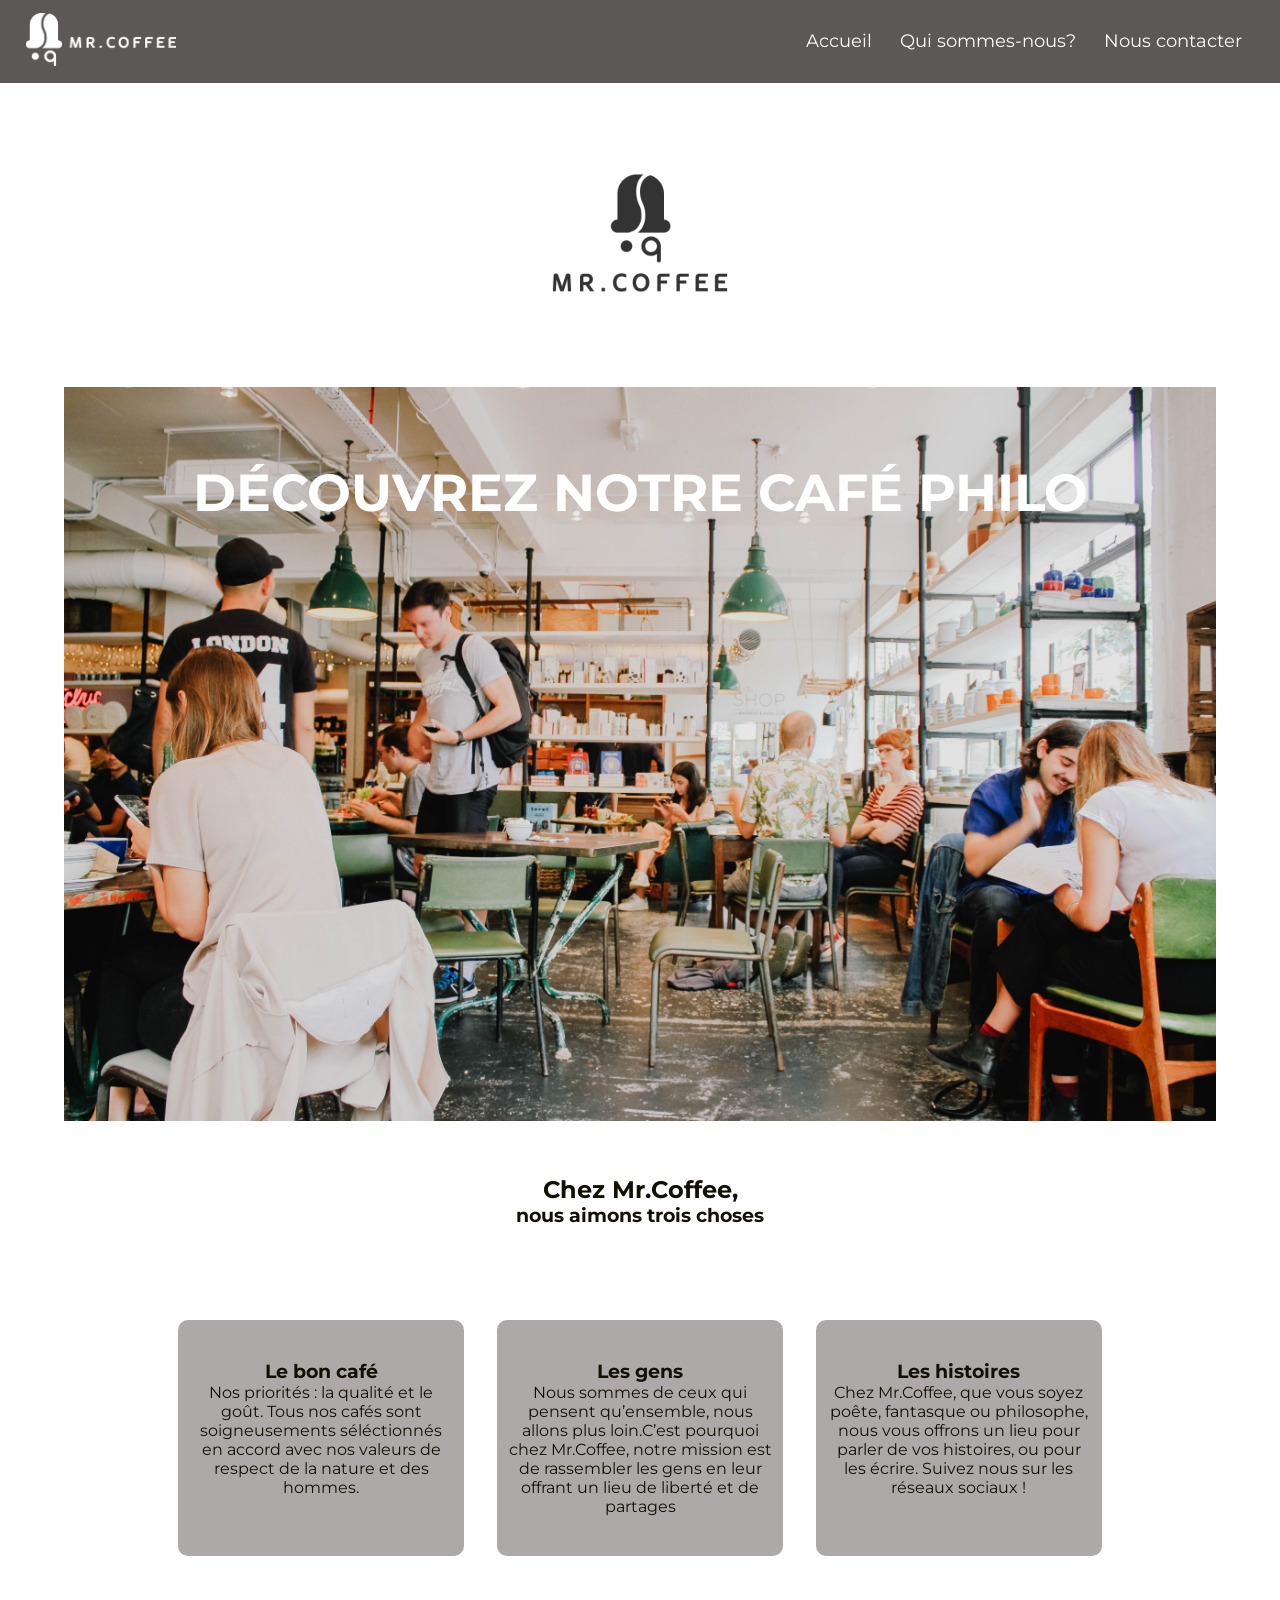
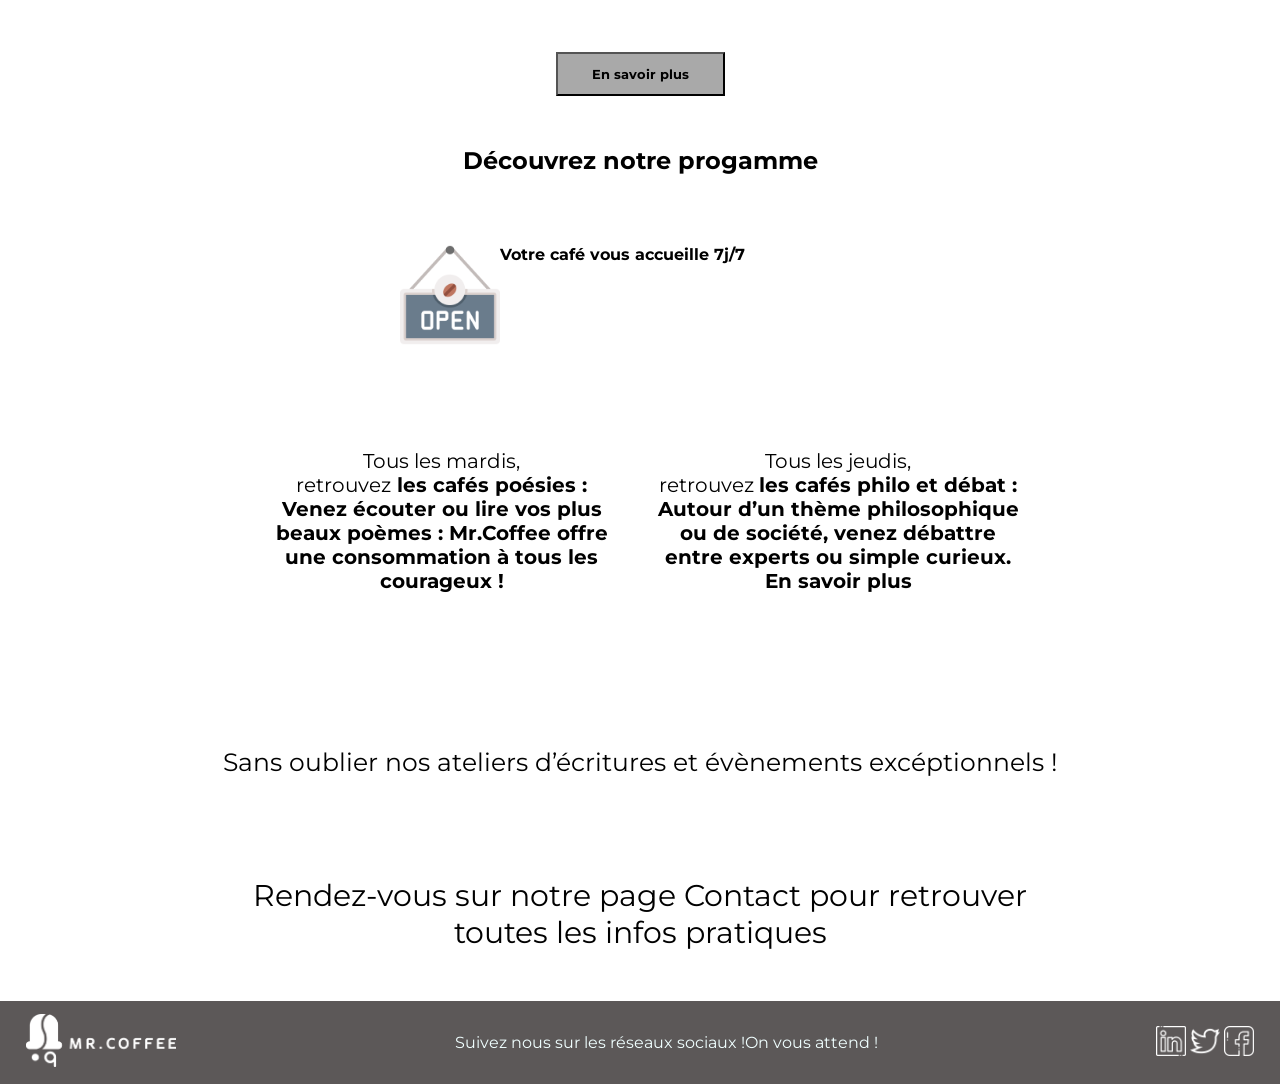
<file: index.html>
<!DOCTYPE html>
<html lang="en">
<head>
  <meta charset="UTF-8">
  <meta http-equiv="X-UA-Compatible" content="IE=edge">
  <meta name="viewport" content="width=device-width, initial-scale=1.0">
  <title>DÉCOUVREZ NOTRE CAFÉ PHILO</title>
  <link rel="stylesheet" href="application.css">
  <link rel="preconnect" href="https://fonts.googleapis.com">
  <link rel="preconnect" href="https://fonts.gstatic.com" crossorigin>
  <link href="https://fonts.googleapis.com/css2?family=Montserrat:wght@100;400;600;800&display=swap" rel="stylesheet">
 
</head>

<body>
 <!-- Creating Header for every pages(top left logo_blanc.png, left top links to another pages and bellow that logo_dark.png and logo's label ) -->
<section class="Header">
  <section>
     <!-- Creating top left logo_blanc.png logo and beside this logo a heading, I called it as "<nav>"" in CSS file to set is position size,font etc) -->
  <nav>
       <a href="index.html"><img src="/Assets/full_logo_white.png" alt="Mr Coffe"></a>

         <!-- Creating three links to other pages named "nav-links" class to call in CSS file fixing their position, color and font) -->
         <div class="nav-links">
         <ul>
          <li><a href="about.html">Accueil</a></li>
          <li><a href="index.html">Qui sommes-nous?</a></li>
          <li><a href="contact.html">Nous contacter</a></li>
        </ul>
        </div>
  </nav>
  </section>

  <!-- Created another section to place the the logo_dark inside the header class aligned it in the center and gave a header which is bigger than logo_blanc heading,
    I named a class logo-image and called it in CSS file to fix its position size, fonts and also for the padding top and bottom  -->
  <section class="logo-image">
    <div style="text-align: center;">
   <img src="/Assets/logo_mrcoffee.png" alt="Mr Coffe">
  </div>
  </section>
</section>

<!-- Created another section to place the the mr_coffee_salle.jpg image aligned it in the center and given a aclass name as "main-image" ,
  called it in CSS file to fix its position size, fonts and also for the padding  -->
 <div class="main-image">
   <div style="text-align: center;"> 
   <img src="/Assets/mr_coffee_salle.jpg" alt="Mr Coffe">

   <!-- Text on the image named class text-block as the child of main-image class  -->
   <div class="text-block">
    <h1>DÉCOUVREZ NOTRE CAFÉ PHILO</h1>
  </div>
  </div>
  </div>

  <!-- Two Texts on the bottom of the image named ttext1 and text2  -->
<Section class="text">
    <h2>Chez Mr.Coffee,</h2>
    <h3>nous aimons trois choses</h3>

     <!-- Three rectangles and texts Making one row and three columns  -->
      <div class="row">
        <div class="coll">
          <h3>Le bon café</h3>
          <p>Nos priorités : la qualité et le goût. Tous nos cafés sont soigneusements séléctionnés en accord avec nos valeurs de respect de la nature et des hommes.</p>
       </div>
       <div class="coll">
       <h3>Les gens</h3>
          <p>Nous sommes de ceux qui pensent qu’ensemble, nous allons plus loin.C’est pourquoi chez Mr.Coffee, notre mission est de rassembler les gens en leur offrant un lieu de liberté et de partages 
            </p>
        </div>
        <div class="coll">
          <h3>Les histoires</h3>
          <p>Chez Mr.Coffee, que vous soyez poête, fantasque ou philosophe, nous vous offrons un lieu pour parler de vos histoires, ou pour les écrire.
            Suivez nous sur les réseaux sociaux ! 
            </p>
          </div> 
        </div>
</section>
                                       
<!-- Button   -->
<section>
  <div class="wrapper">
      <button class="button"><b>En savoir plus</b> </button>
  </div>
</section>

<!-- Text bottom of the button  -->
<section>
<div class="txt_btn_bottpm">
  <h2>Découvrez notre progamme</h2>
</div>
</section>


  <!-- open Icon and the text -->
  
  <section>
    <div class="icon_open">
    <img src="/Assets/icon_open.png" alt="Mr Coffe">
      <h4>Votre café vous accueille 7j/7 </h4>
     </div>

     <!-- Making a row and column to set te texts -->
    <div class="row_new">
      <div class="coll_new">
        <p>Tous les mardis,<br>retrouvez<b> les cafés poésies :</b> </p>
        <p><b>Venez écouter ou lire vos plus beaux poèmes : Mr.Coffee offre une consommation à tous les courageux !</b> </p>
     </div>
     <div class="coll_new">
     <p>Tous les jeudis,
        <br>retrouvez <b>les cafés philo et débat :</b>
          </p><p><b>Autour d’un thème philosophique ou de société, venez débattre entre experts ou simple curieux.  En savoir plus</b>
          </p>
        </div>
  </section>

 <!-- Setting texts bottom of  the home page -->
  <section>
    <div class="text3">
    <p>Sans oublier nos ateliers d’écritures et évènements excéptionnels !</p>
    </div>
  </section>
  <section>
    <div class="text4">
    <p>Rendez-vous sur notre page Contact pour retrouver<br> toutes les infos pratiques</p>
    </div>
  </section>

   <!--FOOTER-->

  <section class="footer">
  <a href="index.html"><img src="/Assets/full_logo_white.png" alt="Mr Coffe"></a>
  <div class= "footer_text">
  <p>Suivez nous sur les réseaux sociaux !On vous attend !</p>
 </div>
 <div class="social_icon">
  <img src="/Assets/logo_linkedin.png" alt="Mr Coffe">
  <img src="/Assets/logo_twitter.png" alt="Mr Coffe">
  <img src="/Assets/logo_facebook.png" alt="Mr Coffe">
 </div>
</section>

</body>
</html>
</file>
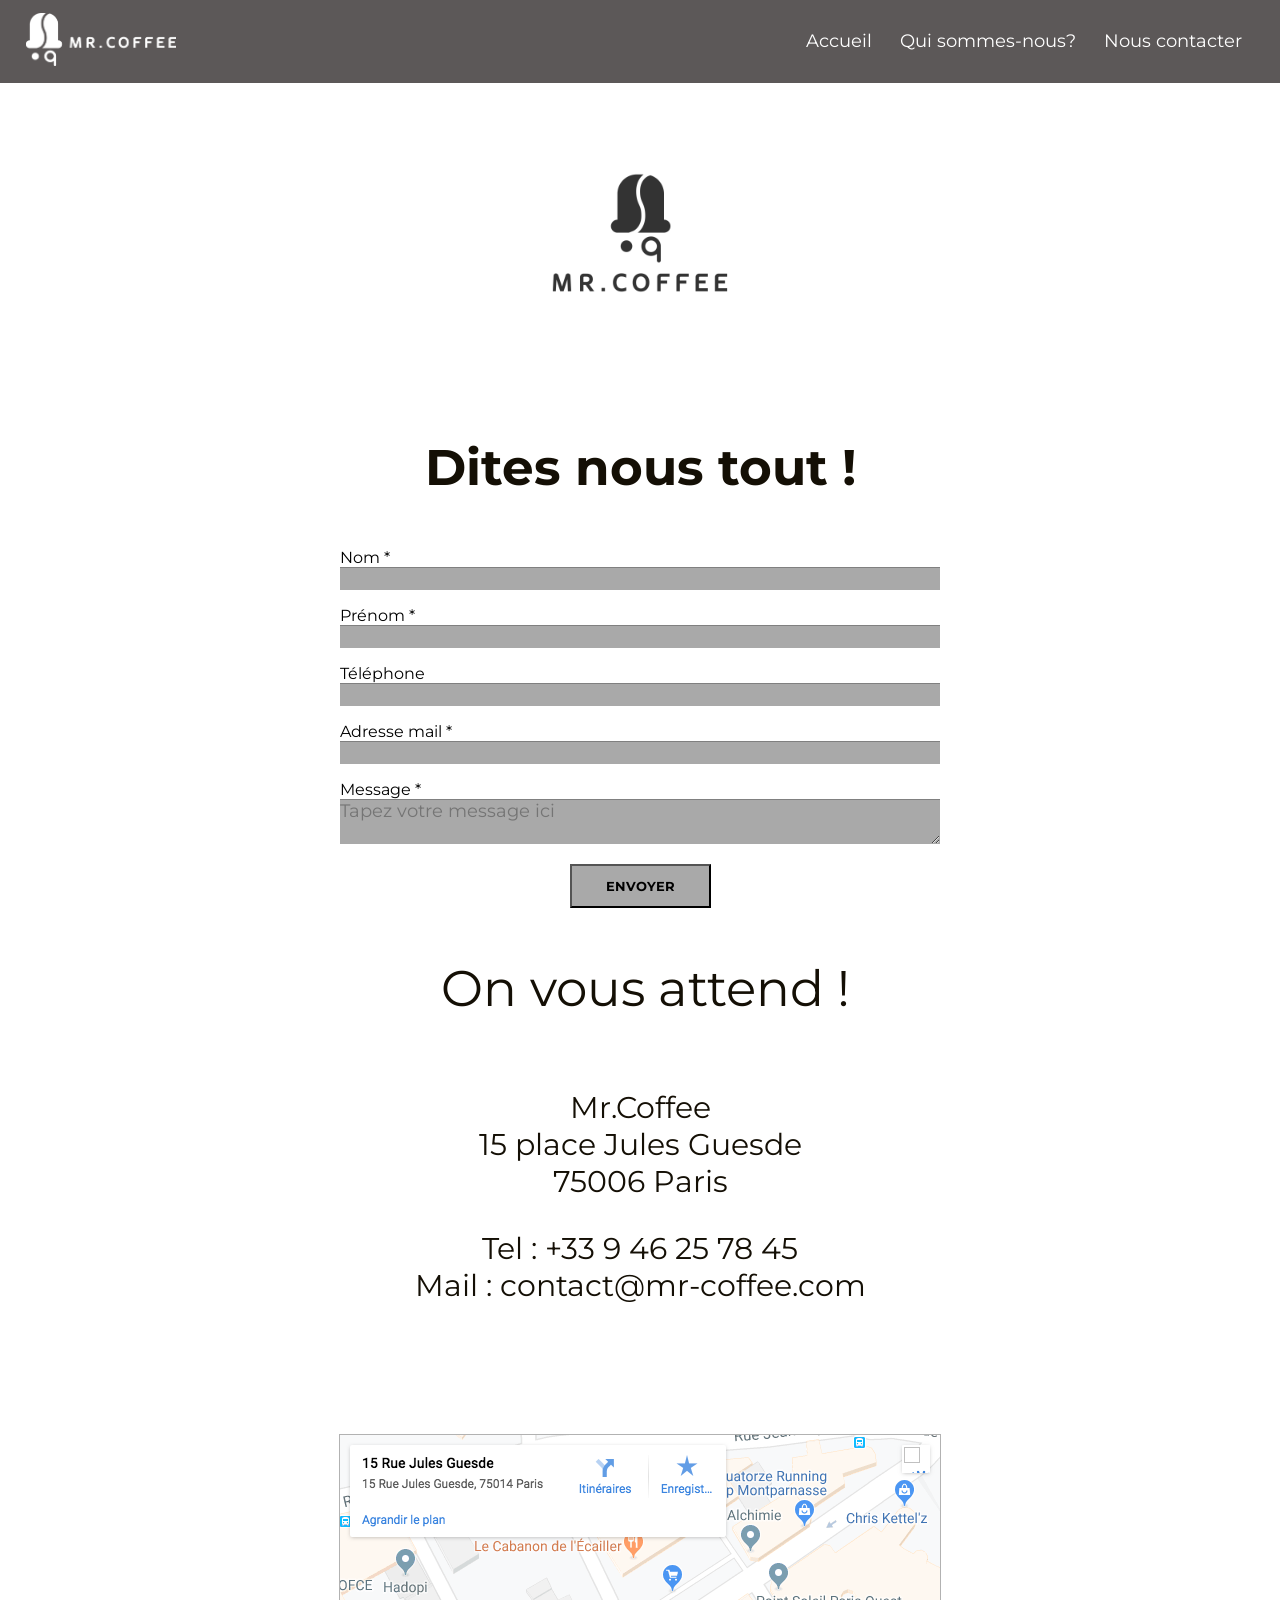
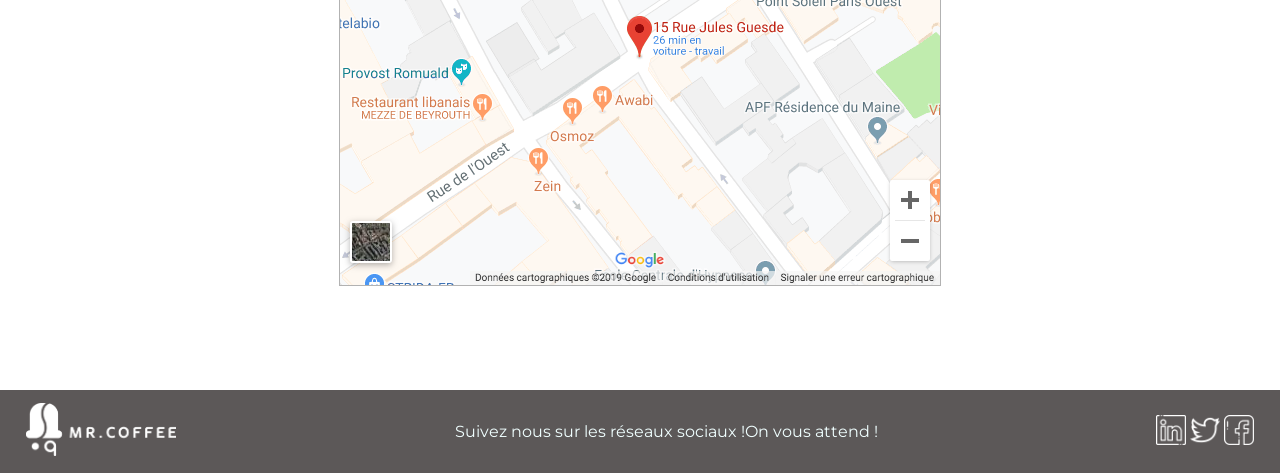
<file: contact.html>
<!DOCTYPE html>
<html lang="en">
<head>
  <meta charset="UTF-8">
  <meta http-equiv="X-UA-Compatible" content="IE=edge">
  <meta name="viewport" content="width=device-width, initial-scale=1.0">
  <title>DÉCOUVREZ NOTRE CAFÉ PHILO</title>
  <link rel="stylesheet" href="application.css">
  <link rel="preconnect" href="https://fonts.googleapis.com">
  <link rel="preconnect" href="https://fonts.gstatic.com" crossorigin>
  <link href="https://fonts.googleapis.com/css2?family=Montserrat:wght@100;400;600;800&display=swap" rel="stylesheet">
  <script src="./form.js"defer></script>
 
</head>


  <!-- --------------------------------------------------------------------------------------HEADER----------------------------------------------------------->

 
 <!-- Creating Header for every pages(top left logo_blanc.png, left top links to another pages and bellow that logo_dark.png and logo's label ) -->
<section class="Header">
  <section>
     <!-- Creating top left logo_blanc.png logo and beside this logo a heading, I called it as "<nav>"" in CSS file to set is position size,font etc) -->
  <nav>
       <a href="contact.html"><img src="./Assets/full_logo_white.png" alt="Mr Coffe"></a>

         <!-- Creating three links to other pages named "nav-links" class to call in CSS file fixing their position, color and font) -->
         <div class="nav-links">
         <ul>
          <li><a href="about.html">Accueil</a></li>
          <li><a href="index.html">Qui sommes-nous?</a></li>
          <li><a href="contact.html">Nous contacter</a></li>
        </ul>
        </div>
  </nav>
  </section>
   <!-- Creating three links to other pages named "nav-links" class to call in CSS file fixing their position, color and font) -->

  <!-- Created another section to place the the logo_dark inside the header class aligned it in the center and gave a header which is bigger than logo_blanc heading,
    I named a class logo-image and called it in CSS file to fix its position size, fonts and also for the padding top and bottom  -->
  <section class="logo-image">
    <div style="text-align: center;">
   <img src="./Assets/logo_mrcoffee.png" alt="Mr Coffe">
  </div>
  </section>
</section>


<!------------------------------------------------------------MODAL-------------------------------------------------->

<body>

  <aside class="modal hidden">
    <img src="./Assets/logo_dark.png" alt="Mr. Coffee logo dark" />
    <br />
    <h2>MERCI</h2>
    <br />
    <p> message a bien été envoyé !</p>
    <br />
    <p>
      Nous essaierons d’y répondre au mieux dans les plus brefs<br>
      délais. À bientot chez Mr.Coffee
    </p>
    <br />
    <br />
    <button id="close-modal" type="button"><h2>FERMER</h2> 
    </button>
    
  </aside>
    


 
    <!----------------------------------------------------CONTACT FORM---------------------------------------------------->

    <main>
     <div id="modal-overlay" class="hidden"></div> 
    <section class="form-title">
   <h2>Dites nous tout !</h2>
  </div>
 </section>
 <section>
  <div class="contact-form">
<form id="contact-form">
  <div>
    <label for="lastName">Nom * <br> </label>
    <input id="lastName" type="lastName" name="lastName" class ="form-control" required />
  </div>
  <div>
    <label for="firstName">Prénom *<br> </label>
    <input id="firstName" type="firstName" name="firstName"  class ="form-control" required />
  </div>
  <div>
    <label for="telephone">Téléphone <br></label>
    <input id="telephone"type="telephone"name="telephone" class ="form-control" required />
  </div>

  <div>
    <label for="email">Adresse mail *<br></label>
    <input id="email" type="email" name="email"  class ="form-control" required />
  </div>
  <div>
    <label for="message">Message *<br></label>
    <textarea id="message" name="message" class ="form-control" placeholder="Tapez votre message ici" row="5" required></textarea>
    </div>
    <section>
      <div class = "formButton"></div>
      <button class ="submit"><b>ENVOYER</b></button>
      </div>
    </section>
</div>
</form>
</section>


<!-- Setting Text1   -->
<section class="text1_on_contact">
    <p>On vous attend !</p>
</Section>
<!-- Setting Text2   -->
<Section class="text2_on_contact">
    <p>Mr.Coffee<br>
        15 place Jules Guesde<br>
        75006 Paris</p>
</Section>
<!-- Setting Text3   -->
<Section class="text3_on_contact">
    <p>Tel : +33 9 46 25 78 45<br>
        Mail : contact@mr-coffee.com</p>
</Section>

<!--<Setting The map by inserting the image -->

<section class="map">
    <div style="text-align: center;">
   <img src="./Assets/carte_contact.png" alt="Mr Coffe">
  </div>
  </section>
</section>
</main>
</body>


   <!------------------------------------------------------------------FOOTER--------------------------------------------------->

  <section class="footer">
  <a href="contact.html"><img src="/Assets/full_logo_white.png" alt="Mr Coffe"></a>
  <div class= "footer_text">
  <p>Suivez nous sur les réseaux sociaux !On vous attend !</p>
 </div>
 <div class="social_icon">
  <img src="./Assets/logo_linkedin.png" alt="Mr Coffe">
  <img src="./Assets/logo_twitter.png" alt="Mr Coffe">
  <img src="./Assets/logo_facebook.png" alt="Mr Coffe">
 </div>
</section>

</html>
</file>
<file: application.css>
/*GLOBAL STYLES*/
*, *:after, *:before {
    margin: 0;
    padding: 0;
    box-sizing: border-box;
    font-family: 'Montserrat', sans-serif;
  }
  /*Header logo_blanc.png */
 nav{
   display: flex;
   padding: 1% 2%;
   background-color: rgb(92, 88, 88);
   justify-content: space-between;
   align-items: center;
 }
  nav img{
    width: 150px
  }
 
  /* Header left top three links(Menu) fixing there position, inline, inbetween spaces, fontsize and so on*/
  .nav-links{
    flex: 1;
    text-align: right;

  }
  .nav-links ul li{
    list-style: none;
    display: inline-block;
    padding: 8px 12px;
    position:relative;
  }
  .nav-links ul li a{
    color:#fff;
    text-decoration: none;
    font-size: 18px;
  }
/*Hover Effect on the menu*/
.nav-links ul li::after{
  content: '';
  width: 0%;
  height: 2px;
  background: #f44336;
  display: block;
  margin: auto;
  transition: 0.5s;
}
.nav-links ul li:hover::after{
  width: 100%;
}
/*-----------------------------------------------------------------------------Home Page-------------------------------------------------------*/
  /*Header logo_dark.png*/
  .logo-image {
    display: flex;
    justify-content: center;
    } 
.logo-image img{
     width: 200px;
      }
.logo-image {
    padding: 50px 50px 50px 50px;
   } 
   /* Main front image mr_coffee_salle.jpg*/
  .main-image{
      display: block;
      width: 100%;
      margin-left: auto;
      margin-right: auto;
      }
  .main-image {
      display: flex;
      justify-content: center;
      } 
  .main-image img{
      width: 90%;
      height: auto;
    }

  .main-image{
    position: relative;
  }  
    /*text on the main image, fixing its position*/  
   .text-block{
   width: 90%;
   color: #fff;
   position: absolute;
   top: 10%;
   left: 5%
  } 
.text-block h1{
  font-size: 52px;
}   

 /*Text in the middle */
 .text h2{
  display: flex;
  justify-content: center;
  } 
  .text h3{
    display: flex;
    justify-content: center;
    } 
 .text{
   width: 80%;
   color: rgb(20, 15, 5);
  margin: auto;
  text-align:center;
  position:relative;
  padding: 50px 50px 50px 50px;
 }
 
  
/* media queries so that It will look good on mobile and tablet devices. 
 */
 @media(max-width:400px){
 .text-block h1{
    font-size: 13px;
  }
  .text h2{
    font-size: 13px;
  }
  .text h3{
    font-size: 13px;
  }
  .coll_new{
    font-size: 13px;
  }
  .text3{
    font-size: 13px;
  }
  .text4{
    font-size: 13px;
  }
  .text1_on_contact p{
    font-size:13px ;
  }
  .text2_on_contact p{
    font-size:13px ;
  }
  .text3_on_contact p{
      font-size:13px ;
  }
 } 

  /*three rectangle/card*/
 .row{
   margin-top:10%;
   display: flex;
   justify-content: space-between;
  
 }
 .coll{
   flex-basis: 31%;
   background:rgb(173, 169, 169);
   border-radius: 10px;
   margin-bottom: 5%;
   padding:40px 10px;
   box-sizing: border-box;
  
 }

  /*Button */
  .wrapper {
    text-align: center;
  }
  .button {
    display: block;
    background-color: darkgray;
    position: relative;
    font-size: 13px;
    padding: 12px 34px;
    top: 28%;
    margin: auto;
  }
  .txt_btn_bottpm h2{
    display: flex;
    justify-content: center;
    }

 /*Hover on the button */
    .button {
      transition-duration: 0.4s;
    }
    
    .button:hover {
      background-color: #e92949; 
      color: white;
    }
 /*Text bottom of the button */
.txt_btn_bottpm h2{
  display: flex;
  justify-content: center;
  padding-top: 50px;
  padding-bottom: 50px;
  
  }  
   /*icon open logo */
  .icon_open{
    display: flex;
    justify-content: left;
    } 
.icon_open img{
     width: 100px;
      }
.icon_open {
    padding: 20px 20px 0px 400px;
   } 
    /*Text in row column */
   .row_new{
    margin-top:5%;
    display: flex;
    justify-content:center;
   }
   .coll_new{
     font-size: 20px;
    flex-basis: 31%;
    border-radius: 10px;
    margin-bottom: 5%;
    padding:40px 10px;
    text-align: center;
   }
    /*second last text */
   .text3{
    display: flex;
    justify-content: center;
    padding-top: 50px;
    padding-bottom: 50px;
    font-size: 25px;
    
    }  
     /*last text */
    .text4{
      display: flex;
      justify-content: center;
      padding-top: 50px;
      padding-bottom: 50px;
      font-size: 30px;
      text-align: center;
      
      }  
       
      /*-----------------------------------------------*CODES FOR THE ABOUT PAGE---------------------------------------------------------------------------*/

      /* making a row and two column one is text another is image which is in the right fixing their size */
      .about_us{
        width:80%;
        margin: auto;
        padding-top: 10px;
        padding-bottom:5px;
      }
      .about_coll{
        flex-basis: 48%;
        padding: 30px 2px;
      }
      .about_coll img{
        width: 70%;
        height: 80%;

      }
      /* making a row and two column one is text another is image which is in the left fixing their size */
      .about_us1{
        width:80%;
        margin: auto;
        padding-top: 5px;
        padding-bottom: 40px;
      }
      .about_col{
        flex-basis: 48%;
        padding: 30px 2px;
      }
      .about_col img{
        width: 100%;
      
      }
        /* fixing the texts of the first row where image is in the right  */

        .about_coll h2{
          font-size: 40px;
          padding:0px 20px 20px 10px ;
        }
        .about_coll p{
          font-size: 26px;
          padding:20px 20px 20px 10px ;
        }
           /* fixing the texts of the first row where image is in the left  */

           .about_col h2{
            font-size: 40px;
            padding:0px 20px 20px 10px ;
           }
           .about_col p{
            font-size: 24px;
            padding:20px 20px 20px 10px ;
          }
          /*--------------------------------------------------CONTACT PAGE--------------------------------------------------------*/

     /* Setting up the form  */
     .form-title h2{
      display: flex;
      justify-content: center;
      } 
  
     .form-title h2{
       width: 90%;
       color: rgb(20, 15, 5);
       font-size: 50px;
      margin: auto;
      text-align:center;
      position:relative;
      padding: 50px 50px 50px 50px;
     }


.contact-form {
    display: flex;
    justify-content: center;
    align-items: center;
}
 .form-control{
  width: 90%;
   width: 600px;
   background-color: darkgrey;
   border: none;
   outline: none;
   border-top: 1px solid gray;
   color: #fff;
   font-size: 18px;
   font-weight:inherit;
   margin-bottom: 16px;
 }

 .formButton {
  text-align: center;
}
.submit {
  display: block;
  background-color: darkgray;
  position: relative;
  font-size: 13px;
  padding: 12px 34px;
  top: 28%;
  margin: auto;
}
 /*Hover on the submit button */
 .submit {
  transition-duration: 0.4s;
}

.submit:hover {
  background-color: #e92949; 
  color: white;
}


   /* Setting Text1   */

   .text1_on_contact p{
    display: flex;
    justify-content: center;
    } 

   .text1_on_contact p{
     width: 80%;
     color: rgb(20, 15, 5);
     font-size: 50px;
    margin: auto;
    text-align:center;
    position:relative;
    padding: 50px 50px 50px 60px;
   }

    /* Setting Text2   */

   .text2_on_contact p{
   display: flex;
   justify-content: center;
   } 
   .text2_on_contact p{
    width: 80%;
    color: rgb(20, 15, 5);
    font-size: 30px;
   margin: auto;
   text-align:center;
   position:relative;
   padding-top: 20px;
   padding-bottom: 20px;
  /* padding: 50px 600px 20px 1px;*/
  }

  /* Setting Text3   */

  .text3_on_contact p{
    display: flex;
    justify-content: center;
    } 
    .text3_on_contact p{
     width: 80%;
     color: rgb(20, 15, 5);
     font-size: 30px;
    margin: auto;
    text-align:center;
    position:relative;
    padding-top: 10px;
   padding-bottom: 30px;
    /*padding: 20px 250px 100px 5px;*/
   }
/*----------------------------------MODAL-----------------------------------------*/

.modal {
  position: fixed;
  top: 20vh;
  display: flex;
  justify-content: center;
  flex-direction: column;
  text-align: center;
  align-items: center;
  margin: 20vh 20vw;
  border: 2px solid #000;
  width: 70%;
  min-width: 160px;
  height: 60vh;
  min-height: 360px;
  background: #fff;
  z-index: 999;
  background-color: #f5f5f5;
  padding:80px;
}

.modal img {
  position:relative;
  top: 5vh;
  left:5vw;
  width: 10%;   
  max-width: 6em;
  padding-bottom: 20px;
}
.modal h2 {
  margin: 0;
}
.modal button {
  color: lightgray;
  font-size: 24px;
  font-weight: bold;
  background-color: #6a7b8b;
  box-shadow: 0 2px 8px #5c5b5b;
  border-radius: 10px;
  align-items: center;
  text-align: center;
  width: 15rem;
  outline: none;
  margin-top: 50px;
  border: none;
}

#modal-overlay {
  position: fixed;
  width: 100vw;
  height: 100vh;
  background: rgb(80, 80, 80, 0.5);
}
body.modal-active {
  width: 100vw;
  height: 100vh;
  overflow: hidden;
}

.hidden{
  display: none;

}



/* ----------------------------------------------------------Setting up the Map-----------------------------------------------  */
   .map{
    display: block;
    width: 100%;
    margin-left: auto;
    margin-right: auto;
    }
.map {
    display: flex;
    justify-content: center;
    } 
.map{
    width: 90%;
    padding-bottom: 100px;
    padding-top: 100px;
  }

.map{
  position: relative;
}  





   /*-------------------------------------------------------Setting Footer------------------------------------------------------------- */

   .footer{
    display: flex;
    padding: 1% 2%;
    background-color: rgb(92, 88, 88);
    justify-content:space-between;
    align-items: center;
    margin-top: auto;
    overflow: hidden;
   
  }
   /*Left most image on Footer */
   .footer img{
     width: 150px
  
   }
   .footer_text{
     color: azure;
     font: 10px;
     text-align: center;
     padding-top: 0px;
     padding-bottom:0px;
   }
    /*Social icons on Footer */

   .social_icon img{
      width: 30px;
      text-align: center;
      
    }
 
   /* Main logo */
/*main img {
  width: 15%;
}

main div {
  text-align: center;
}

/* h2 */
/*section h2 {
  text-align: center;
  font-weight: normal;
  font-size: 2.35rem;
}

section p {
  text-align: left;
  margin: 5% 0;
}

/* Main contact section */
/* -- Main contact - Form */
/*form input {
  width: 100%;
  font-size: 1.25rem;
  padding: 2%;
}

.form-section {
  margin-bottom: 5%;
  width: 100%;
}

.form-section input, textarea {
  border: none;
  background-color: var(--form-background);
  color: var(--primary-bg-color);
  font-family: var(--font-family);
}

.form-section input:focus, textarea:focus {
  outline-color: var(--secondary-bg-color);
}

input::placeholder, textarea::placeholder {
  color: var(--primary-bg-color);
  font-weight: bold;
}

label {
  display: block;
  margin-bottom: 2%;
  text-align: left;
}

textarea {
  width: 100%;
  resize: none;
  padding: 2%;
  font-size: 1.25rem;
}

.form-btn, aside button {
  background-color: var(--secondary-bg-color);
  font-family: var(--font-family);
  font-weight: bold;
  color: var(--primary-bg-color);
  border: none;
  width: 40%;
  border-radius: 10px;
}

.form-required {
  color: red;
}

/* Form end */
/*
.contact-main {
  margin: 0 auto;
  width: 60%;
}

.contact-main section span {
  font-size: 1.25rem;
}

.contact-main iframe {
  width: 100%;
}

.contact-main section:last-child {
  margin: 5% 0;
}

/* Modal */
/*
.modal {
  padding: 3% 0;
  position: fixed;
  z-index: 10;
  display: flex;
  flex-direction: column;
  width: 70vw;
  min-width: 530px;
  height: 50vh;
  min-height: 376px;
  margin: 25vh 15vw;
  justify-content: space-around;
  align-items: center;
  background-color: white;
  border: solid 1px var(--secondary-bg-2-color);
}

.modal p {
  font-weight: bold;
}

.modal-head {
  display: flex;
  flex-direction: row;
  width: 100%;
  text-align: center;
  justify-content: center;
}

.modal h2 {
  text-transform: uppercase;
}

aside button {
  width: 20%;
  height: 15%;
  box-shadow: 1px 1px 5px rgb(88, 88, 88);
}

aside img {
  height: 8vw;
  width: auto;
  align-self: center;
  margin-right: 10%;
}

/* Modal background */
/*
#modal-bg {
  position: fixed;
  width: 100vw;
  height: 100vh;
  background: rgba(92, 91, 91, 0.3);
  overflow: hidden;
}

.modal-active {
  width: 100vw;
  height: 100vh;
  overflow: hidden;
}

.hidden {
  display: none;
}/*

/* Media queries */
/*@media (max-width: 730px) {
  .modal {
      width: 100vw;
      margin: 25vh 0;
  }
  .modal h2, .modal h3, .modal p {
      font-size: 1rem;
  }

  .modal p {
      font-weight: normal;
  }
}

@media (max-width: 700px) {
  section h2 {
      font-size: 1.5rem;
  }

  .contact-main section span {
      font-size: 1.25rem;
  }
}

@media (max-width: 481px) {
  .contact-main section span {
      font-size: 1rem;
  }
  
  form input {
      font-size: 1rem;
  }

  textarea::placeholder {
      font-weight: normal;
  }

  .form-btn {
      width: 75%;
  }
}

@media (max-width: 450px) {
  .modal p {
      font-size: 0.75rem;
  }
}
*/
</file>
